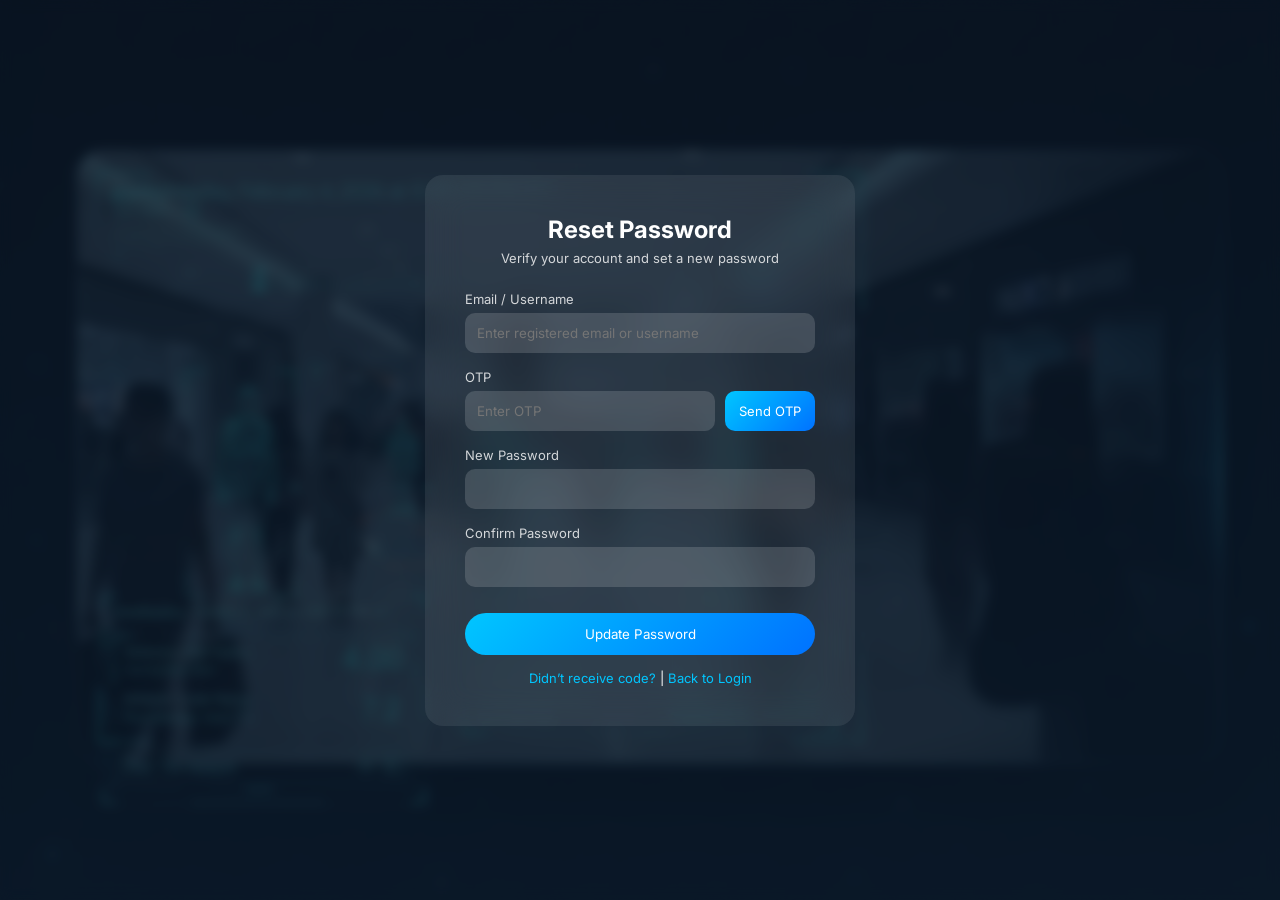
<file: frontend/auth/forgot-password.html>
<!DOCTYPE html>
<html lang="en">
<head>
<meta charset="UTF-8">
<title>Forgot Password | PREACT VISION</title>
<meta name="viewport" content="width=device-width, initial-scale=1.0">
<link href="https://fonts.googleapis.com/css2?family=Inter:wght@300;400;500;600&display=swap" rel="stylesheet">

<style>
*{margin:0;padding:0;box-sizing:border-box;font-family:'Inter',sans-serif;}
body{
    height:100vh;
    background:url('background.png') center/cover no-repeat;
    display:flex;
    align-items:center;
    justify-content:center;
    color:#fff;
}
body::before{
    content:'';
    position:absolute;
    inset:0;
    background:rgba(5,15,30,0.75);
    backdrop-filter:blur(6px);
}
.container{
    position:relative;
    z-index:1;
    width:430px;
    padding:40px;
    border-radius:18px;
    background:rgba(255,255,255,0.08);
    backdrop-filter:blur(18px);
}
h1{text-align:center;font-size:24px;margin-bottom:6px;}
p{text-align:center;font-size:13px;opacity:.8;margin-bottom:25px;}
.group{margin-bottom:16px;}
label{font-size:13px;opacity:.8;display:block;margin-bottom:6px;}
input{
    width:100%;
    padding:12px;
    border-radius:10px;
    border:none;
    outline:none;
    background:rgba(255,255,255,.15);
    color:#fff;
}
.row{
    display:flex;
    gap:10px;
}
.otp-btn{
    width:130px;
    border:none;
    border-radius:10px;
    background:linear-gradient(135deg,#00c6ff,#0072ff);
    color:#fff;
    cursor:pointer;
    font-size:13px;
}
button.main{
    width:100%;
    padding:13px;
    border:none;
    border-radius:30px;
    background:linear-gradient(135deg,#00c6ff,#0072ff);
    color:#fff;
    margin-top:10px;
}
.msg{font-size:12px;margin-top:5px;color:#ffb3b3;}
.success{color:#7CFF9B;}
.links{text-align:center;margin-top:15px;font-size:13px;}
.links a{color:#00c6ff;text-decoration:none;}
</style>
</head>

<body>

<div class="container">
<h1>Reset Password</h1>
<p>Verify your account and set a new password</p>

<div class="group">
<label>Email / Username</label>
<input id="userInput" placeholder="Enter registered email or username">
<div id="userMsg" class="msg"></div>
</div>

<div class="group">
<label>OTP</label>
<div class="row">
<input id="otp" placeholder="Enter OTP">
<button id="otpBtn" class="otp-btn" onclick="sendOTP()">Send OTP</button>
</div>
<div id="otpMsg" class="msg"></div>
</div>

<div class="group">
<label>New Password</label>
<input type="password" id="pass1">
</div>

<div class="group">
<label>Confirm Password</label>
<input type="password" id="pass2">
<div id="passMsg" class="msg"></div>
</div>

<button class="main" onclick="updatePassword()">Update Password</button>

<div class="links">
<a href="resend-otp.html">Didn’t receive code?</a> |
<a href="index.html">Back to Login</a>
</div>
</div>
<script>
const API_BASE = "http://127.0.0.1:5000/api/auth";
let otpRequestSent = false; // Flag to track if OTP request was successfully sent

async function sendOTP() {
  const email = userInput.value.trim();
  if (!email) {
    userMsg.textContent = "Please enter your email.";
    userMsg.className = "msg";
    return;
  }

  otpBtn.disabled = true; // Disable button to prevent multiple requests
  userMsg.textContent = "Sending OTP...";
  userMsg.className = "msg";

  try {
    const res = await fetch(`${API_BASE}/forgot-password/request-otp`, { // Updated URL
      method: "POST",
      headers: { "Content-Type": "application/json" },
      body: JSON.stringify({ email })
    });

    const data = await res.json();

    if (!res.ok) {
      userMsg.textContent = data.error || "Failed to send OTP.";
      userMsg.className = "msg";
      otpBtn.disabled = false;
      return;
    }

    otpRequestSent = true;
    userMsg.textContent = data.message || "OTP sent successfully!";
    userMsg.className = "msg success";
    otpBtn.textContent = "Resend OTP"; // Change button text after first send

  } catch (err) {
    console.error("Error sending OTP:", err);
    userMsg.textContent = "Server unavailable. Please try again later.";
    userMsg.className = "msg";
    otpBtn.disabled = false;
  }
}

async function updatePassword() {
  if (!otpRequestSent) {
    otpMsg.textContent = "Please request an OTP first.";
    otpMsg.className = "msg";
    return;
  }

  const email = userInput.value.trim();
  const enteredOtp = otp.value.trim();
  const newPassword = pass1.value;
  const confirmPassword = pass2.value;

  if (!email || !enteredOtp || !newPassword || !confirmPassword) {
    passMsg.textContent = "All fields (Email, OTP, New Password, Confirm Password) are required.";
    passMsg.className = "msg";
    return;
  }

  if (newPassword !== confirmPassword) {
    passMsg.textContent = "Passwords do not match.";
    passMsg.className = "msg";
    return;
  }
  
  if (newPassword.length < 6) { // Example: minimum password length
      passMsg.textContent = "New password must be at least 6 characters long.";
      passMsg.className = "msg";
      return;
  }


  passMsg.textContent = "Resetting password...";
  passMsg.className = "msg";

  try {
    const res = await fetch(`${API_BASE}/forgot-password/reset`, { // Updated URL
      method: "POST",
      headers: { "Content-Type": "application/json" },
      body: JSON.stringify({
        email: email,
        otp: enteredOtp,
        new_password: newPassword
      })
    });

    const data = await res.json();

    if (!res.ok) {
      passMsg.textContent = data.error || "Failed to reset password.";
      passMsg.className = "msg";
      return;
    }

    alert(data.message || "Password updated successfully!");
    window.location.href = "index.html"; // Redirect to login page

  } catch (err) {
    console.error("Error updating password:", err);
    passMsg.textContent = "Server unavailable. Please try again later.";
    passMsg.className = "msg";
  }
}
</script>


</body>
</html>
</file>
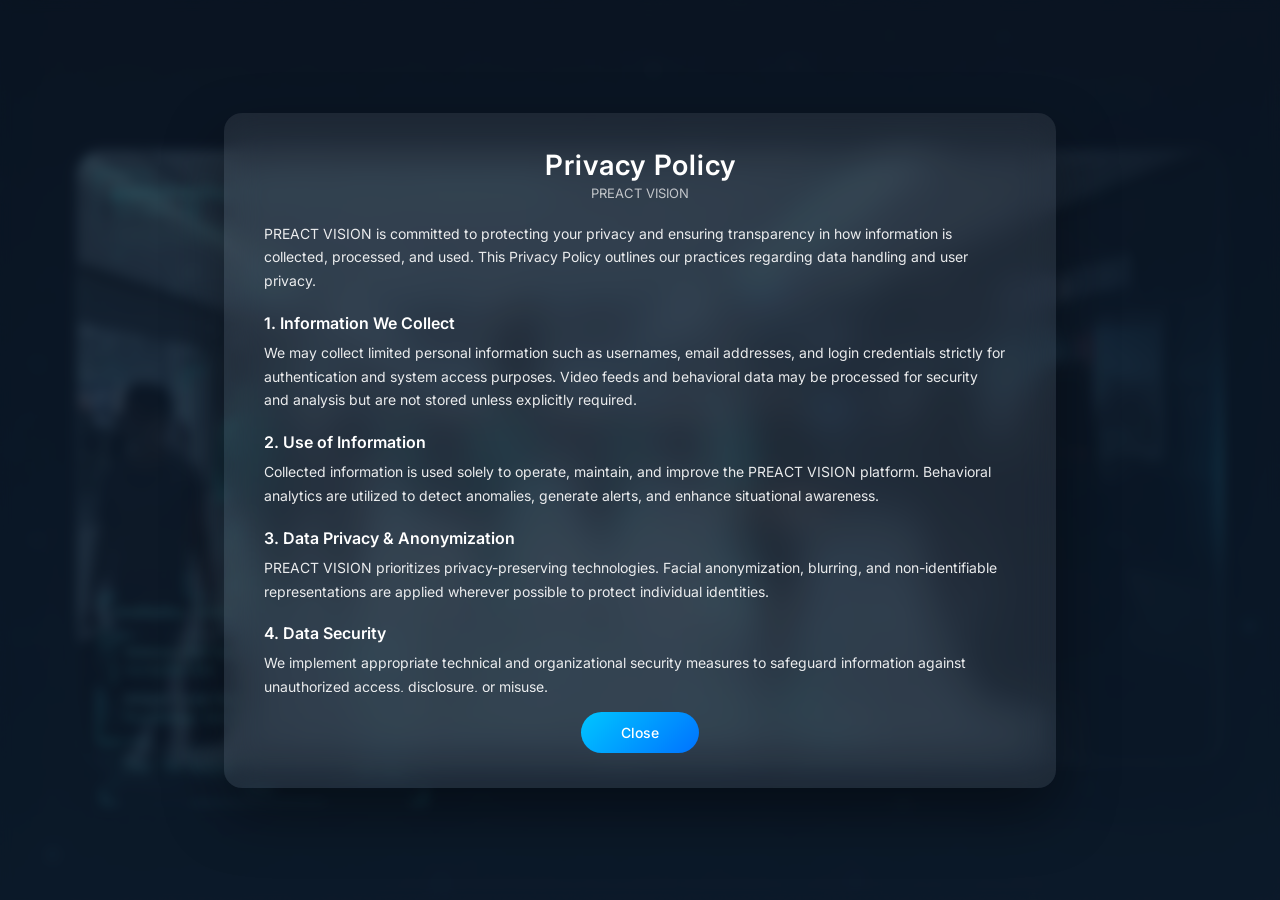
<file: frontend/auth/privacy.html>
<!DOCTYPE html>
<html lang="en">
<head>
<meta charset="UTF-8">
<title>Privacy Policy | PREACT VISION</title>
<meta name="viewport" content="width=device-width, initial-scale=1.0">

<!-- Google Font -->
<link href="https://fonts.googleapis.com/css2?family=Inter:wght@300;400;500;600&display=swap" rel="stylesheet">

<style>
    * {
        margin: 0;
        padding: 0;
        box-sizing: border-box;
        font-family: 'Inter', sans-serif;
    }

    body {
        height: 100vh;
        background: url('background.png') no-repeat center center/cover;
        display: flex;
        justify-content: center;
        align-items: center;
        overflow: hidden;
        color: #ffffff;
    }

    body::before {
        content: '';
        position: absolute;
        inset: 0;
        background: rgba(5, 15, 30, 0.7);
        backdrop-filter: blur(6px);
        z-index: 0;
    }

    .privacy-container {
        position: relative;
        z-index: 1;
        width: 65%;
        max-width: 900px;
        height: 75vh;
        background: rgba(255, 255, 255, 0.08);
        backdrop-filter: blur(18px);
        border-radius: 18px;
        padding: 35px 40px;
        box-shadow: 0 25px 60px rgba(0,0,0,0.4);
        display: flex;
        flex-direction: column;
    }

    .privacy-header {
        text-align: center;
        margin-bottom: 20px;
    }

    .privacy-header h1 {
        font-size: 28px;
        font-weight: 600;
        letter-spacing: 1px;
    }

    .privacy-header span {
        font-size: 13px;
        opacity: 0.7;
    }

    .privacy-content {
        flex: 1;
        overflow-y: auto;
        padding-right: 10px;
    }

    .privacy-content::-webkit-scrollbar {
        width: 6px;
    }

    .privacy-content::-webkit-scrollbar-thumb {
        background: rgba(255,255,255,0.25);
        border-radius: 10px;
    }

    .privacy-content h2 {
        margin-top: 20px;
        margin-bottom: 8px;
        font-size: 16px;
        font-weight: 600;
    }

    .privacy-content p {
        font-size: 14px;
        line-height: 1.7;
        opacity: 0.9;
        margin-bottom: 12px;
    }

    .close-btn {
        margin-top: 20px;
        align-self: center;
        padding: 12px 40px;
        border-radius: 30px;
        border: none;
        font-size: 14px;
        font-weight: 500;
        color: #fff;
        background: linear-gradient(135deg, #00c6ff, #0072ff);
        cursor: pointer;
        transition: all 0.3s ease;
    }

    .close-btn:hover {
        transform: translateY(-2px);
        box-shadow: 0 10px 25px rgba(0,114,255,0.4);
    }
</style>
</head>

<body>

<div class="privacy-container">

    <div class="privacy-header">
        <h1>Privacy Policy</h1>
        <span>PREACT VISION </span>
    </div>

    <div class="privacy-content">

        <p>
            PREACT VISION is committed to protecting your privacy and ensuring transparency in how information is collected, processed, and used. This Privacy Policy outlines our practices regarding data handling and user privacy.
        </p>

        <h2>1. Information We Collect</h2>
        <p>
            We may collect limited personal information such as usernames, email addresses, and login credentials strictly for authentication and system access purposes. Video feeds and behavioral data may be processed for security and analysis but are not stored unless explicitly required.
        </p>

        <h2>2. Use of Information</h2>
        <p>
            Collected information is used solely to operate, maintain, and improve the PREACT VISION platform. Behavioral analytics are utilized to detect anomalies, generate alerts, and enhance situational awareness.
        </p>

        <h2>3. Data Privacy & Anonymization</h2>
        <p>
            PREACT VISION prioritizes privacy-preserving technologies. Facial anonymization, blurring, and non-identifiable representations are applied wherever possible to protect individual identities.
        </p>

        <h2>4. Data Security</h2>
        <p>
            We implement appropriate technical and organizational security measures to safeguard information against unauthorized access, disclosure, or misuse.
        </p>

        <h2>5. Third-Party Services</h2>
        <p>
            PREACT VISION does not sell, rent, or trade personal data to third parties. External services, if used, comply with strict privacy and security standards.
        </p>

        <h2>6. User Responsibilities</h2>
        <p>
            Users are responsible for maintaining the confidentiality of their login credentials and ensuring lawful use of the platform.
        </p>

        <h2>7. Policy Updates</h2>
        <p>
            This Privacy Policy may be updated periodically to reflect system improvements or regulatory changes. Continued use of the platform indicates acceptance of the updated policy.
        </p>

        <h2>8. Contact</h2>
        <p>
            For any privacy-related concerns or inquiries, please contact the PREACT VISION administration team.
        </p>

    </div>

    <button class="close-btn" onclick="window.history.back()">Close</button>

</div>

</body>
</html>
</file>
